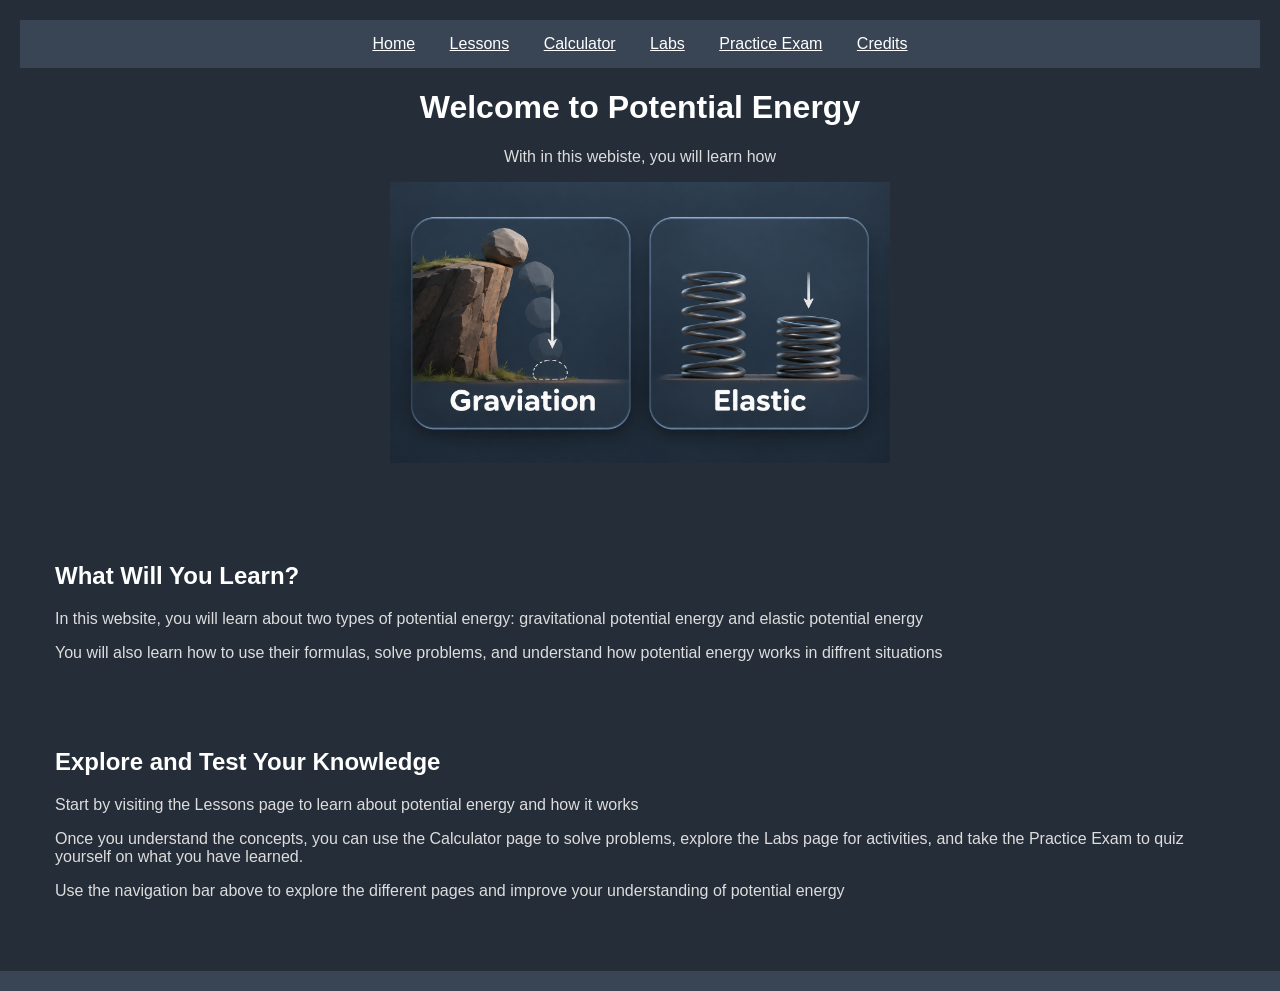
<file: index.html>
<!DOCTYPE html>
<html lang="en">

<head>
    <!-- These page settings basically make the text work and make the website fit on phones -->
    <meta charset="UTF-8">
    <meta name="viewport" content="width=device-width, initial-scale=1.0">
    <title>Potential Energy</title>
    <!-- This connects the CSS file so the website can have colors and other styles -->
    <link rel="stylesheet" href="style.css">
</head>

<body>
    <header>
        <!-- Nav allows the user to basically move to the other HTML files and navigate the website -->
        <nav>
            <a href="index.html">Home</a>
            <a href="Lessons.html">Lessons</a>
            <a href="calculator.html">Calculator</a>
            <a href="lab.html">Labs</a>
            <a href="practiceExam.html">Practice Exam</a>
            <a href="credits.html">Credits</a>
        </nav>
        <h1>Welcome to Potential Energy</h1>
        <p>With in this webiste, you will learn how </p>
        <img src="Gravity and Elasticity Explained.png"
            alt="How potential Gravitiation energy looks like in real life, and Elastic Potential Energy looks like in real life.">
    </header>
    <main>
        <section>
            <h2>What Will You Learn?</h2>
            <p>In this website, you will learn about two types of potential energy: gravitational potential energy and
                elastic potential energy</p>
            <p>You will also learn how to use their formulas, solve problems, and understand how potential energy works
                in diffrent situations</p>

        </section>
        <section>
            <h2>Explore and Test Your Knowledge</h2>
            <p>Start by visiting the Lessons page to learn about potential energy and how it works</p>
            <p>Once you understand the concepts, you can use the Calculator page to solve problems, explore the Labs
                page for activities, and take the Practice Exam to quiz yourself on what you have learned.</p>
            <p>Use the navigation bar above to explore the different pages and improve your understanding of potential
                energy</p>
        </section>

    </main>







    <footer>

    </footer>

</body>

</html>
</file>
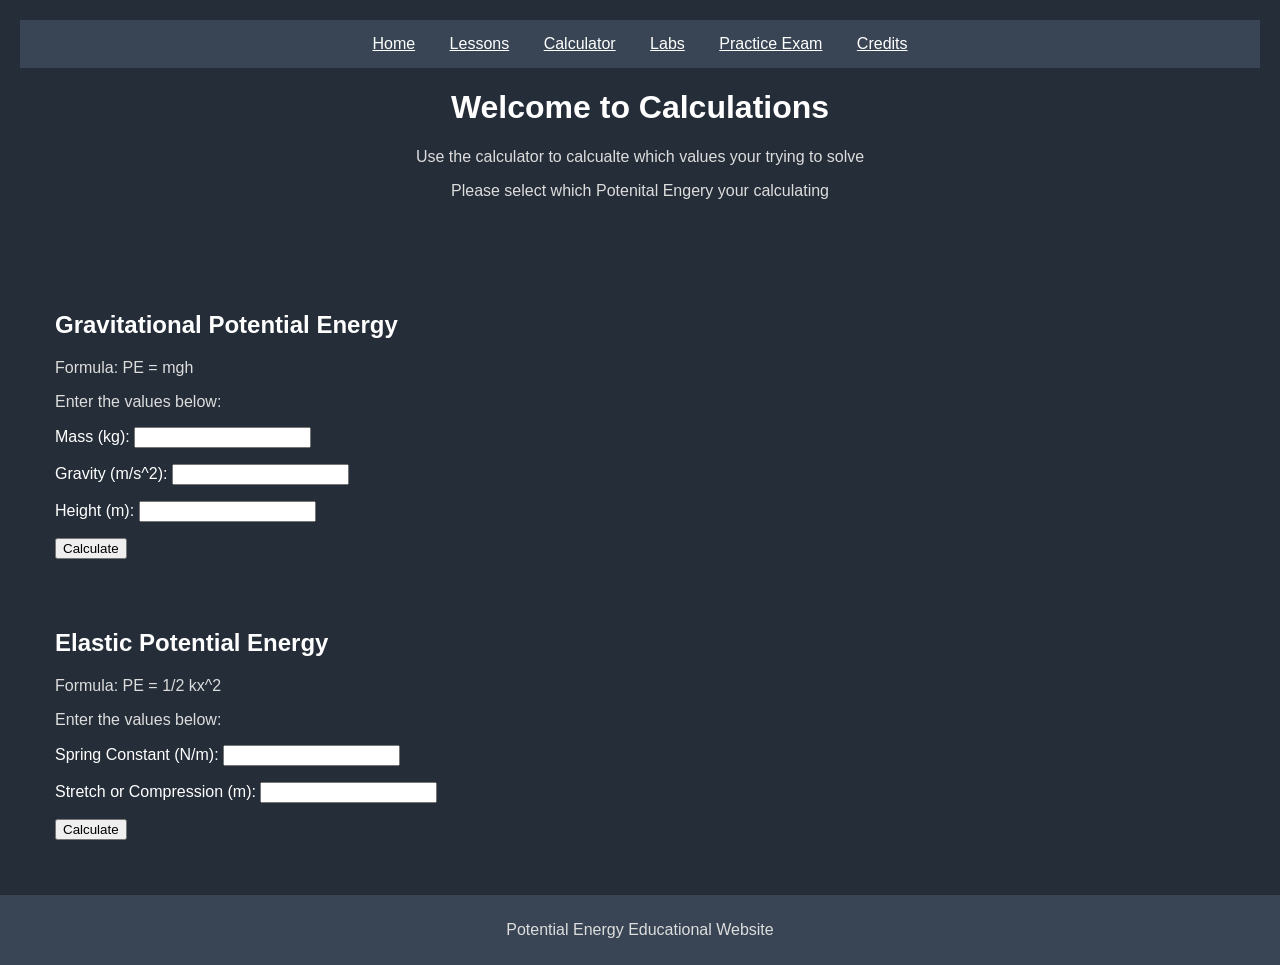
<file: calculator.html>
<!DOCTYPE html>
<html lang="en">

<head>
    <!-- These page settings basically make the text work and make the website fit on phones -->
    <meta charset="UTF-8">
    <meta name="viewport" content="width=device-width, initial-scale=1.0">
    <title>Calculator</title>
    <!-- This connects the CSS file so the website can have colors and other styles -->
    <link rel="stylesheet" href="style.css">
</head>

<body>
    <header>
        <!-- Nav allows the user to basically move to the other HTML files and navigate the website -->
        <nav>
            <a href="index.html">Home</a>
            <a href="Lessons.html">Lessons</a>
            <a href="calculator.html">Calculator</a>
            <a href="lab.html">Labs</a>
            <a href="practiceExam.html">Practice Exam</a>
            <a href="credits.html">Credits</a>
        </nav>
        <h1>Welcome to Calculations</h1>
        <p>Use the calculator to calcualte which values your trying to solve</p>
        <p>Please select which Potenital Engery your calculating</p>
    </header>
    <main>
        <section>
            <h2>Gravitational Potential Energy</h2>
            <p>Formula: PE = mgh</p>
            <p>Enter the values below:</p>

            <!-- Input boxes for gravitational energy -->
            <label for="mass">Mass (kg):</label>
            <input type="number" id="mass">

            <p></p>

            <label for="gravity">Gravity (m/s^2):</label>
            <input type="number" id="gravity">

            <p></p>

            <label for="height">Height (m):</label>
            <input type="number" id="height">

            <p></p>

            <button type="button">Calculate</button>
        </section>
        <section>
            <h2>Elastic Potential Energy</h2>
            <p>Formula: PE = 1/2 kx^2</p>
            <p>Enter the values below:</p>

            <!-- Input boxes for elastic energy -->
            <label for="spring">Spring Constant (N/m):</label>
            <input type="number" id="spring">

            <p></p>

            <label for="distance">Stretch or Compression (m):</label>
            <input type="number" id="distance">

            <p>     </p>

            <button type="button">Calculate</button>

        </section>

    </main>







    <footer>
        <p>Potential Energy Educational Website</p>
    </footer>

</body>

</html>
</file>
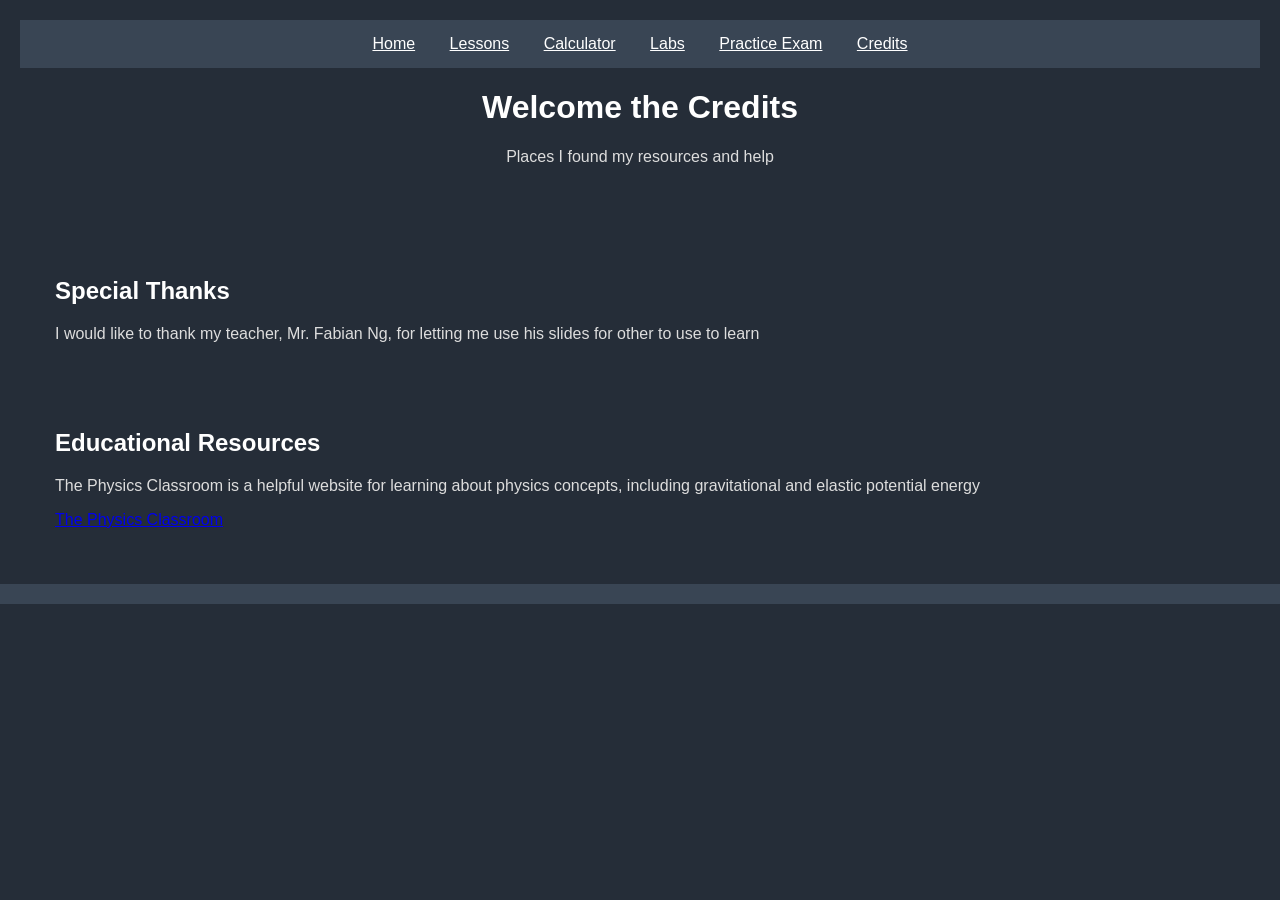
<file: credits.html>
<!DOCTYPE html>
<html lang="en">

<head>
    <!-- These page settings basically make the text work and make the website fit on phones -->
    <meta charset="UTF-8">
    <meta name="viewport" content="width=device-width, initial-scale=1.0">
    <title>Credits</title>
    <!-- This connects the CSS file so the website can have colors and other styles -->
    <link rel="stylesheet" href="style.css">
</head>

<body>
    <header>
        <!-- Nav allows the user to basically move to the other HTML files and navigate the website -->
        <nav>
            <a href="index.html">Home</a>
            <a href="Lessons.html">Lessons</a>
            <a href="calculator.html">Calculator</a>
            <a href="lab.html">Labs</a>
            <a href="practiceExam.html">Practice Exam</a>
            <a href="credits.html">Credits</a>
        </nav>
        <h1>Welcome the Credits</h1>
        <p>Places I found my resources and help</p>
    </header>
    <main>
        <section>
            <h2>Special Thanks</h2>
            <p>I would like to thank my teacher, Mr. Fabian Ng, for letting me use his slides for other to use to learn
            </p>
        </section>
        <section>
            <h2>Educational Resources</h2>
            <p>The Physics Classroom is a helpful website for learning about physics concepts, including gravitational
                and elastic potential energy</p>
            <a href="https://www.physicsclassroom.com/" target="_blank">The Physics Classroom</a>
        </section>

    </main>







    <footer>

    </footer>

</body>

</html>
</file>
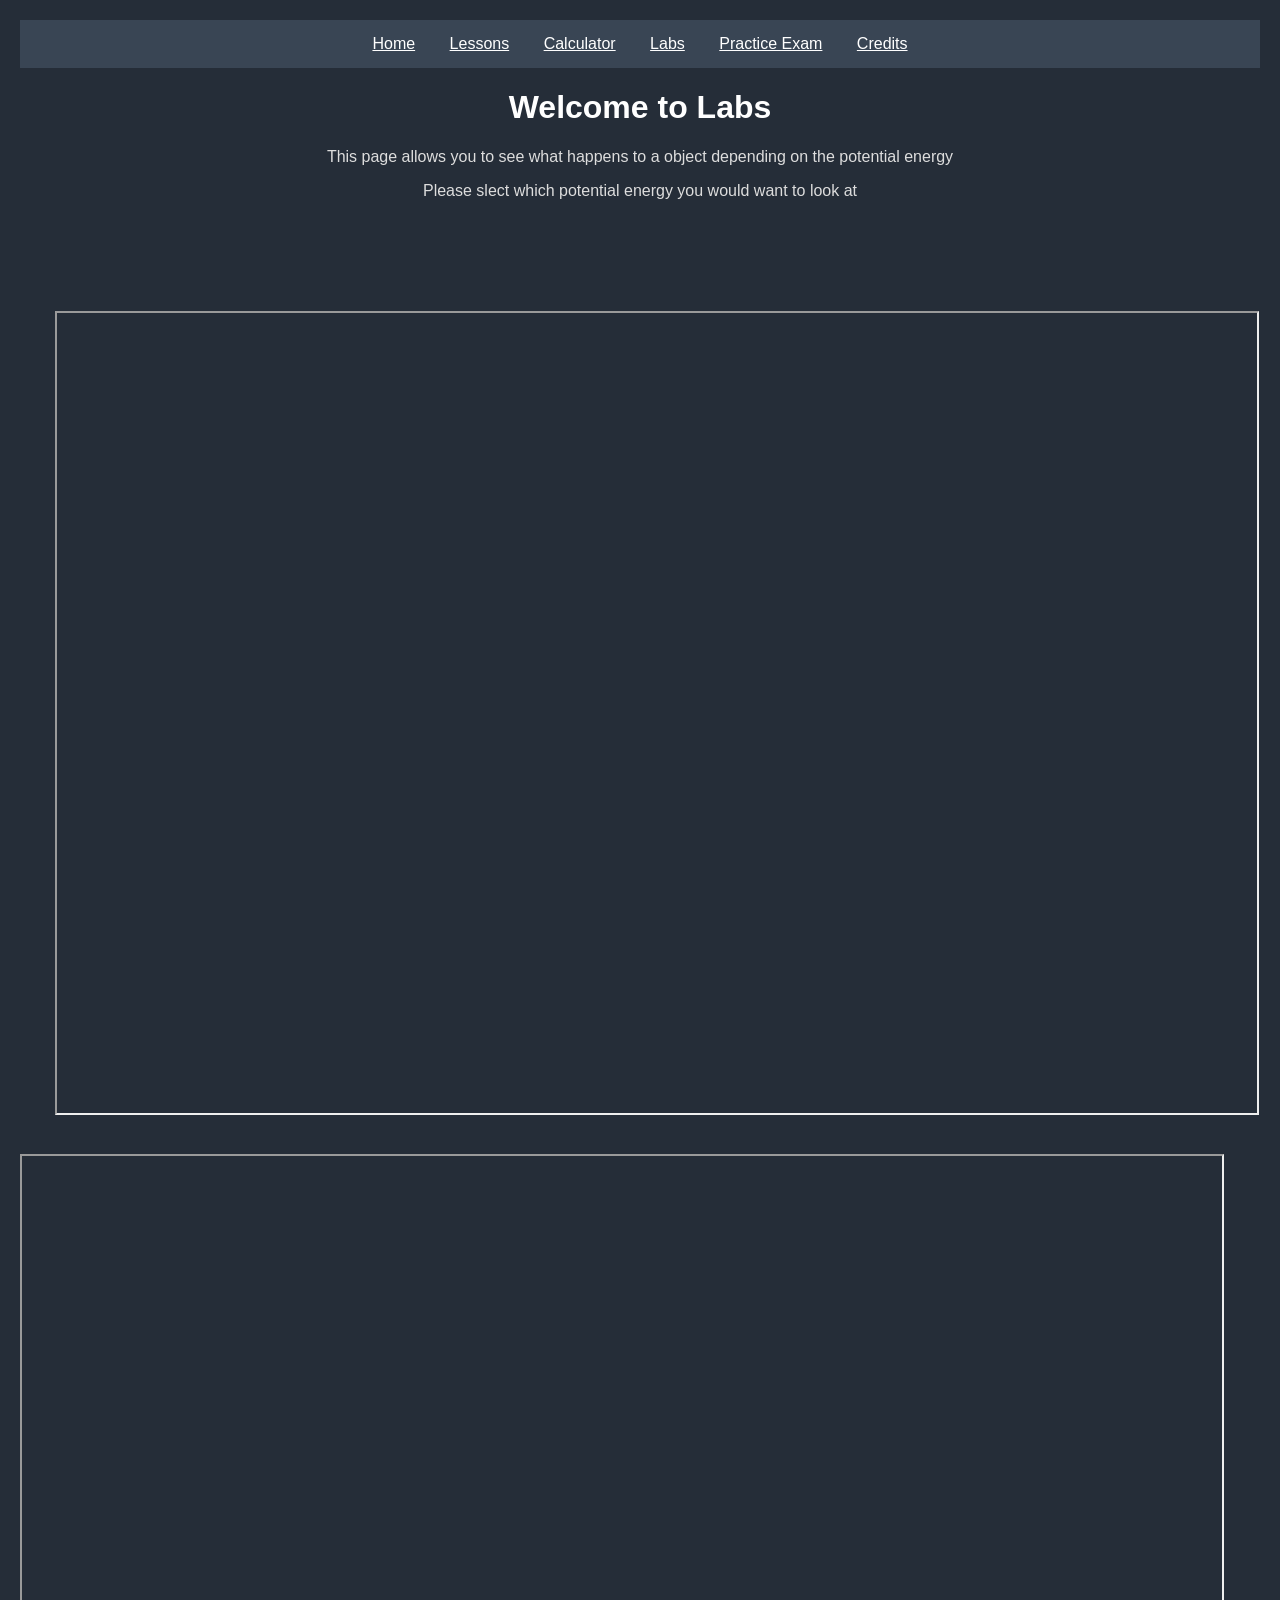
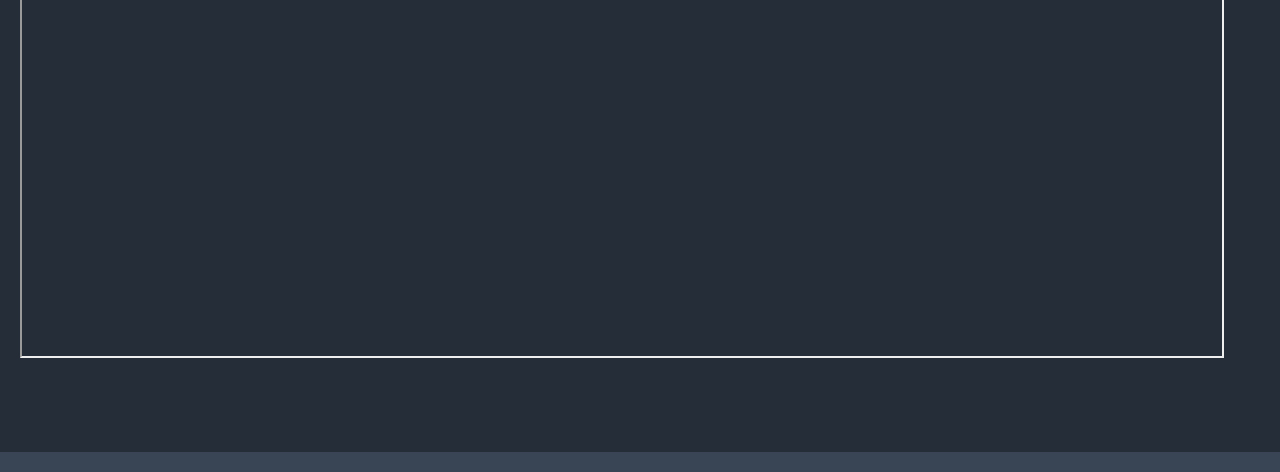
<file: lab.html>
<!DOCTYPE html>
<html lang="en">

<head>
    <!-- These page settings basically make the text work and make the website fit on phones -->
    <meta charset="UTF-8">
    <meta name="viewport" content="width=device-width, initial-scale=1.0">
    <title>Labs</title>
    <!-- This connects the CSS file so the website can have colors and other styles -->
    <link rel="stylesheet" href="style.css">
</head>

<body>
    <header>
        <!-- Nav allows the user to basically move to the other HTML files and navigate the website -->
        <nav>
            <a href="index.html">Home</a>
            <a href="Lessons.html">Lessons</a>
            <a href="calculator.html">Calculator</a>
            <a href="lab.html">Labs</a>
            <a href="practiceExam.html">Practice Exam</a>
            <a href="credits.html">Credits</a>
        </nav>
        <h1>Welcome to Labs</h1>
        <p>This page allows you to see what happens to a object depending on the potential energy</p>
        <P>Please slect which potential energy you would want to look at</P>
    </header>
    <main>
        <section>
            <h2></h2>
            <iframe width="1200" height="800"
                src="https://phet.colorado.edu/sims/html/energy-skate-park/latest/energy-skate-park_all.html"
                allow="autoplay accelerometer gyroscope">
            </iframe>

        </section>
         <h3></h3>
         <iframe width="1200" height="800"
                src="https://phet.colorado.edu/sims/html/hookes-law/latest/hookes-law_all.html"
                allow="autoplay accelerometer gyroscope">
            </iframe>
        <section>

        </section>

    </main>







    <footer>

    </footer>

</body>

</html>
</file>
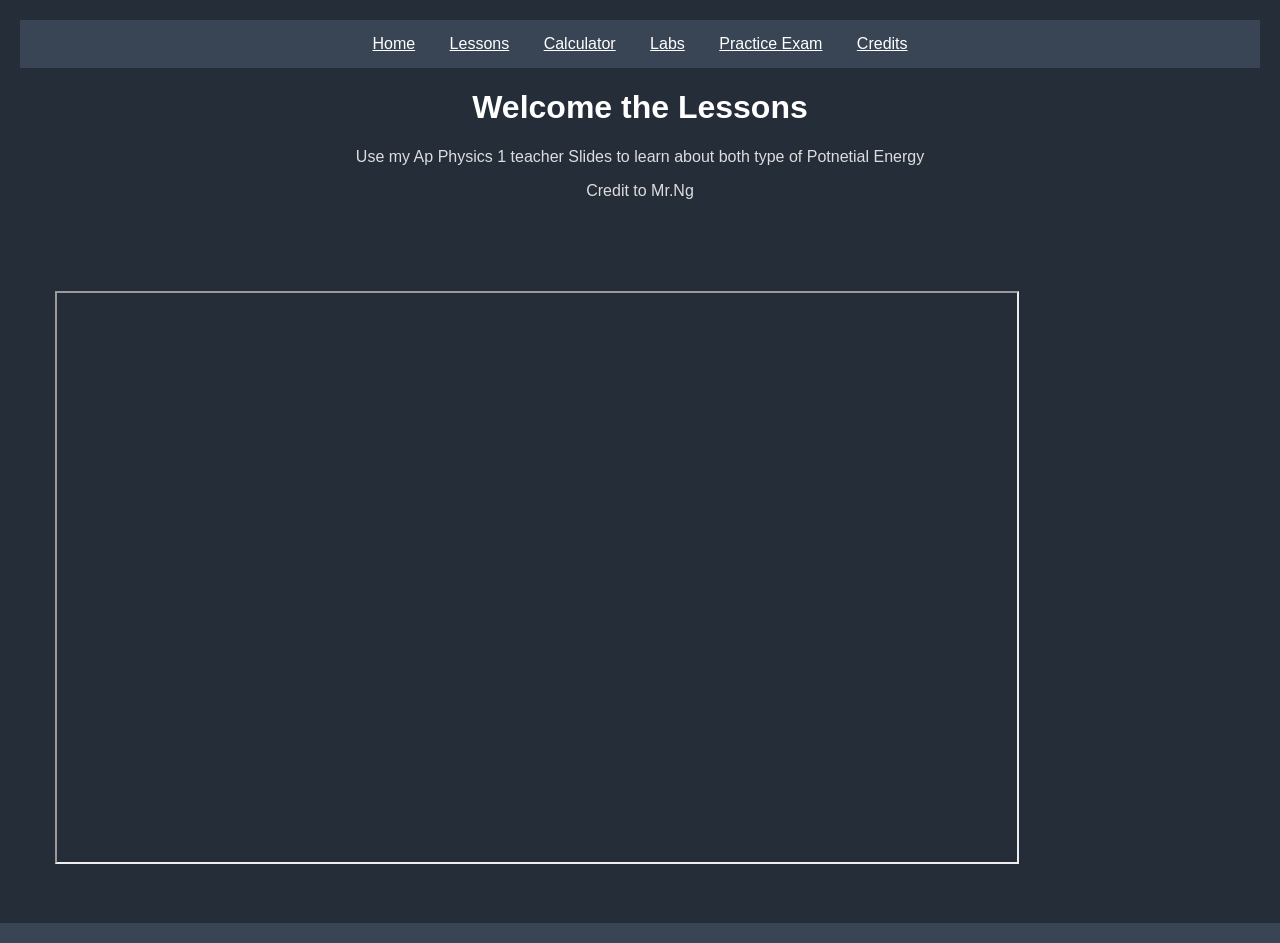
<file: Lessons.html>
<!DOCTYPE html>
<html lang="en">

<head>
    <!-- These page settings basically make the text work and make the website fit on phones -->
    <meta charset="UTF-8">
    <meta name="viewport" content="width=device-width, initial-scale=1.0">
    <title>Lessons</title>
    <!-- This connects the CSS file so the website can have colors and other styles -->
    <link rel="stylesheet" href="style.css">
</head>

<body>
    <header>
        <!-- Nav allows the user to basically move to the other HTML files and navigate the website -->
        <nav>
            <a href="index.html">Home</a>
            <a href="Lessons.html">Lessons</a>
            <a href="calculator.html">Calculator</a>
            <a href="lab.html">Labs</a>
            <a href="practiceExam.html">Practice Exam</a>
            <a href="credits.html">Credits</a>
        </nav>
        <h1>Welcome the Lessons</h1>
        <p>Use my Ap Physics 1 teacher Slides to learn about both type of Potnetial Energy</p>
        <p>Credit to Mr.Ng</p>
    </header>
    <main>
        <section>

            <iframe src="https://docs.google.com/presentation/d/1jqgfAuah2vnhEEwwHI3Kpc7CSsKlrtft/embed" 
            width="960"
            height="569"></iframe>

        </section>
    </main>
    <footer>

    </footer>

</body>

</html>
</file>
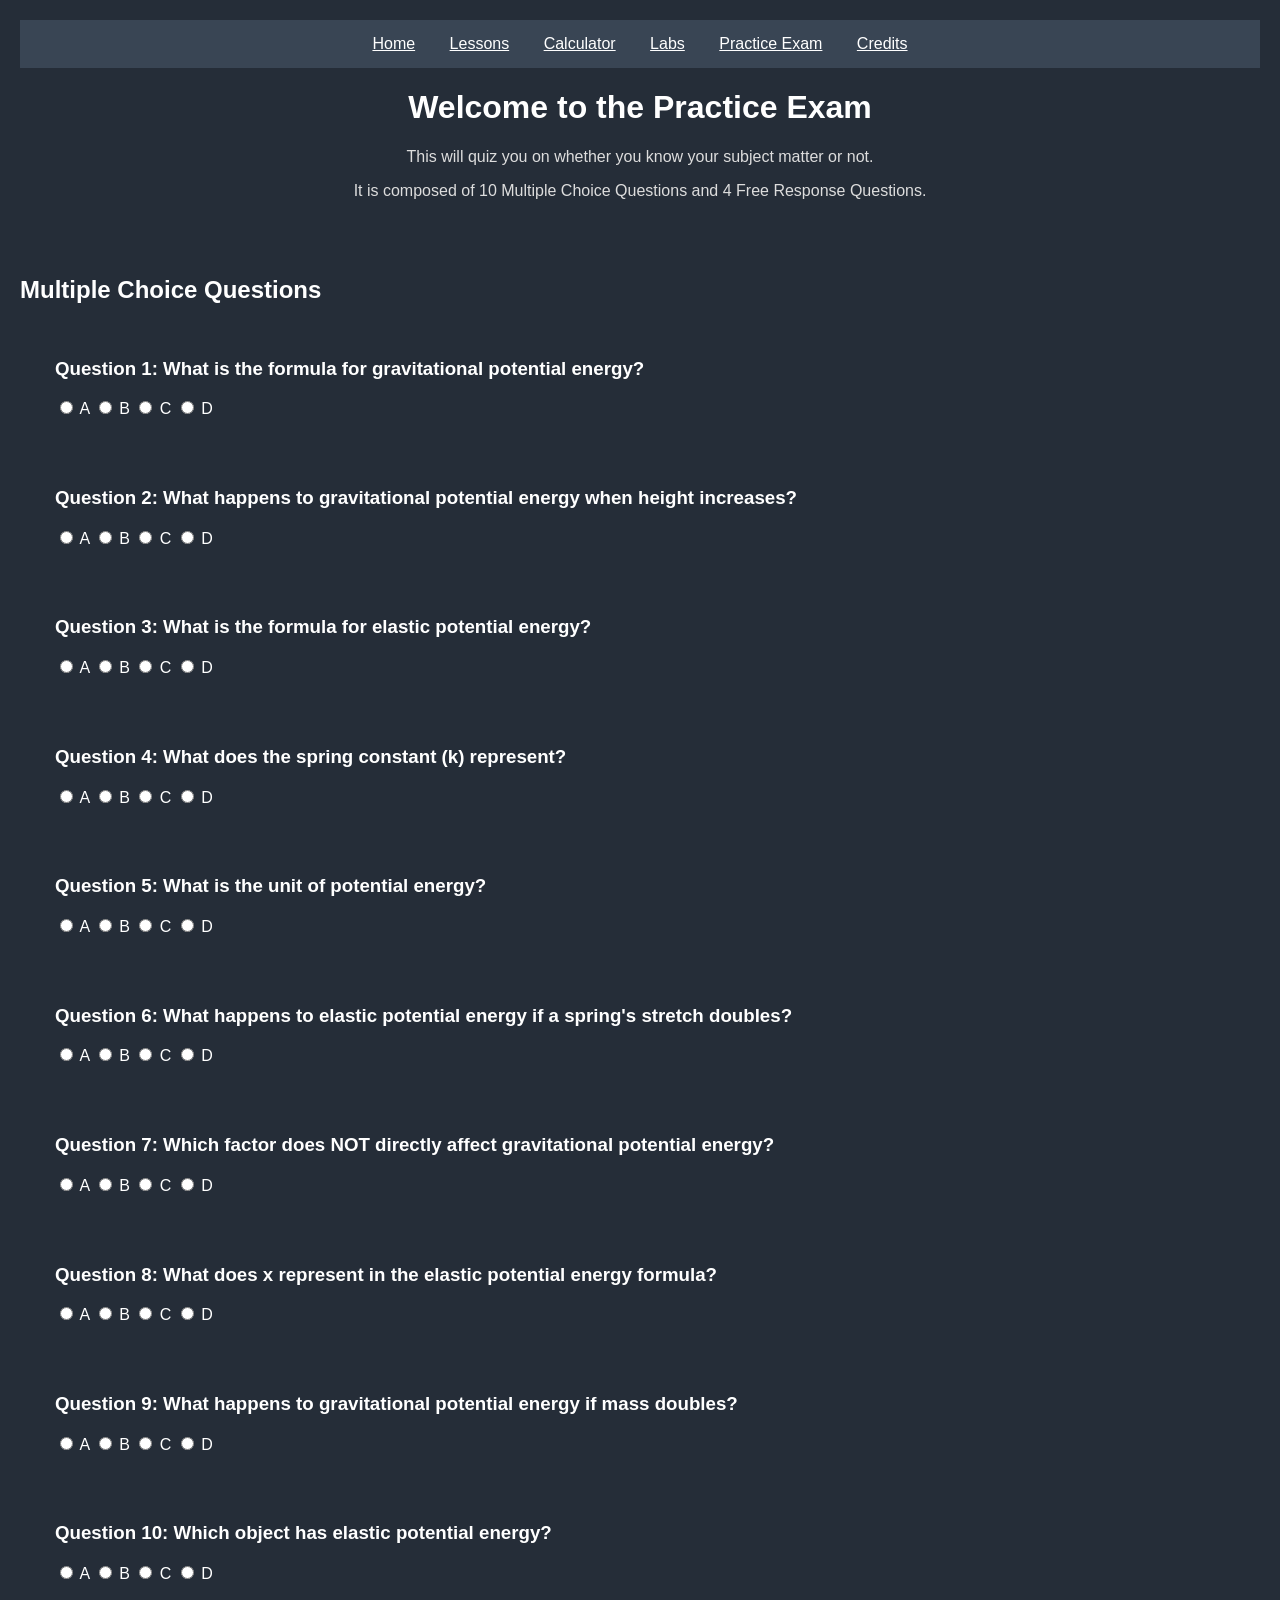
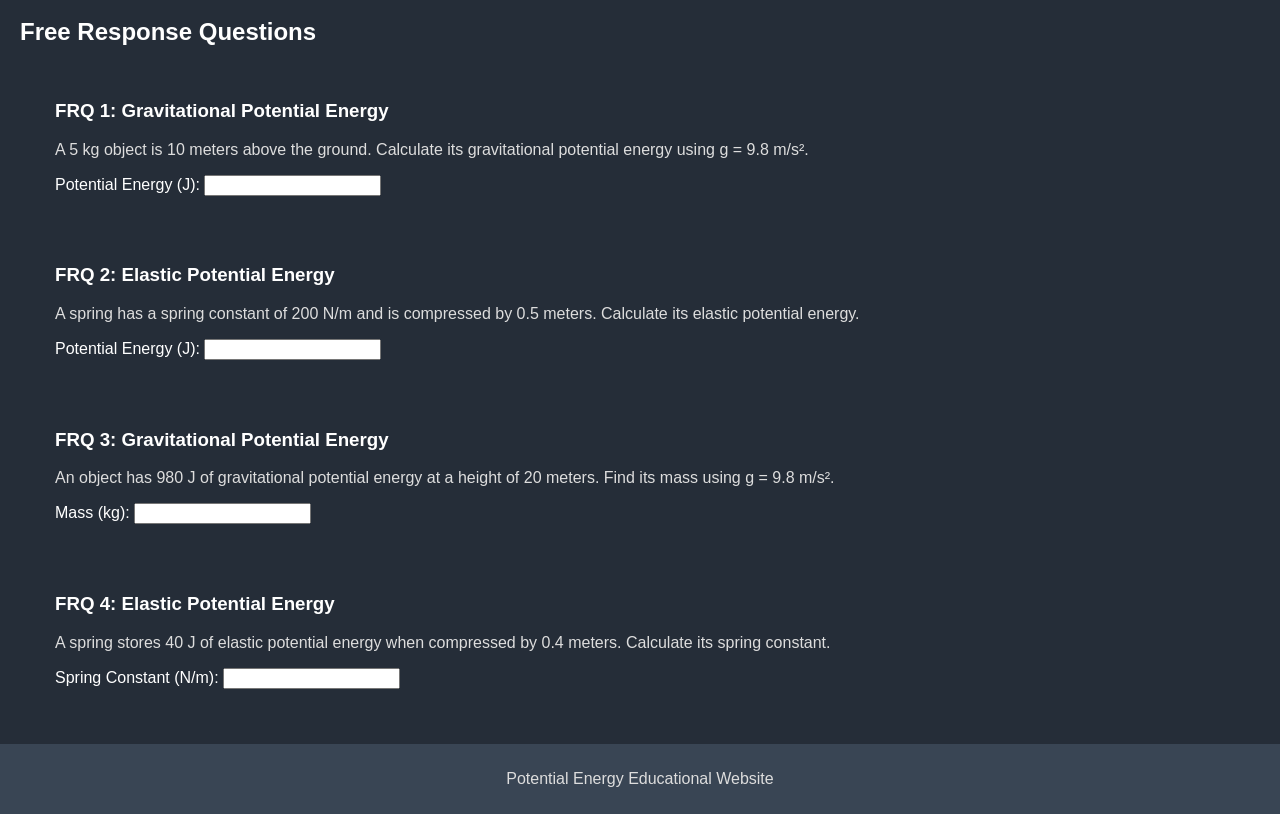
<file: practiceExam.html>
<!DOCTYPE html>
<html lang="en">

<head>
    <!-- These page settings make the website fit on phones -->
    <meta charset="UTF-8">
    <meta name="viewport" content="width=device-width, initial-scale=1.0">
    <title>Practice Exam</title>
    <link rel="stylesheet" href="style.css">
</head>

<body>
    <header>
        <!-- Navigation to other pages -->
        <nav>
            <a href="index.html">Home</a>
            <a href="Lessons.html">Lessons</a>
            <a href="calculator.html">Calculator</a>
            <a href="lab.html">Labs</a>
            <a href="practiceExam.html">Practice Exam</a>
            <a href="credits.html">Credits</a>
        </nav>

        <h1>Welcome to the Practice Exam</h1>
        <p>This will quiz you on whether you know your subject matter or not.</p>
        <p>It is composed of 10 Multiple Choice Questions and 4 Free Response Questions.</p>
    </header>

    <main>
        <h2>Multiple Choice Questions</h2>

        <section>
            <h3>Question 1: What is the formula for gravitational potential energy?</h3>
            <label><input type="radio" name="q1"> A</label>
            <label><input type="radio" name="q1"> B</label>
            <label><input type="radio" name="q1"> C</label>
            <label><input type="radio" name="q1"> D</label>
        </section>

        <section>
            <h3>Question 2: What happens to gravitational potential energy when height increases?</h3>
            <label><input type="radio" name="q2"> A</label>
            <label><input type="radio" name="q2"> B</label>
            <label><input type="radio" name="q2"> C</label>
            <label><input type="radio" name="q2"> D</label>
        </section>

        <section>
            <h3>Question 3: What is the formula for elastic potential energy?</h3>
            <label><input type="radio" name="q3"> A</label>
            <label><input type="radio" name="q3"> B</label>
            <label><input type="radio" name="q3"> C</label>
            <label><input type="radio" name="q3"> D</label>
        </section>

        <section>
            <h3>Question 4: What does the spring constant (k) represent?</h3>
            <label><input type="radio" name="q4"> A</label>
            <label><input type="radio" name="q4"> B</label>
            <label><input type="radio" name="q4"> C</label>
            <label><input type="radio" name="q4"> D</label>
        </section>

        <section>
            <h3>Question 5: What is the unit of potential energy?</h3>
            <label><input type="radio" name="q5"> A</label>
            <label><input type="radio" name="q5"> B</label>
            <label><input type="radio" name="q5"> C</label>
            <label><input type="radio" name="q5"> D</label>
        </section>

        <section>
            <h3>Question 6: What happens to elastic potential energy if a spring's stretch doubles?</h3>
            <label><input type="radio" name="q6"> A</label>
            <label><input type="radio" name="q6"> B</label>
            <label><input type="radio" name="q6"> C</label>
            <label><input type="radio" name="q6"> D</label>
        </section>

        <section>
            <h3>Question 7: Which factor does NOT directly affect gravitational potential energy?</h3>
            <label><input type="radio" name="q7"> A</label>
            <label><input type="radio" name="q7"> B</label>
            <label><input type="radio" name="q7"> C</label>
            <label><input type="radio" name="q7"> D</label>
        </section>

        <section>
            <h3>Question 8: What does x represent in the elastic potential energy formula?</h3>
            <label><input type="radio" name="q8"> A</label>
            <label><input type="radio" name="q8"> B</label>
            <label><input type="radio" name="q8"> C</label>
            <label><input type="radio" name="q8"> D</label>
        </section>

        <section>
            <h3>Question 9: What happens to gravitational potential energy if mass doubles?</h3>
            <label><input type="radio" name="q9"> A</label>
            <label><input type="radio" name="q9"> B</label>
            <label><input type="radio" name="q9"> C</label>
            <label><input type="radio" name="q9"> D</label>
        </section>

        <section>
            <h3>Question 10: Which object has elastic potential energy?</h3>
            <label><input type="radio" name="q10"> A</label>
            <label><input type="radio" name="q10"> B</label>
            <label><input type="radio" name="q10"> C</label>
            <label><input type="radio" name="q10"> D</label>
        </section>

        <h2>Free Response Questions</h2>

        <section>
            <h3>FRQ 1: Gravitational Potential Energy</h3>
            <p>A 5 kg object is 10 meters above the ground. Calculate its gravitational potential energy using g = 9.8
                m/s².</p>

            <label for="frq1">Potential Energy (J):</label>
            <input type="number" id="frq1">
        </section>

        <section>
            <h3>FRQ 2: Elastic Potential Energy</h3>
            <p>A spring has a spring constant of 200 N/m and is compressed by 0.5 meters. Calculate its elastic
                potential energy.</p>

            <label for="frq2">Potential Energy (J):</label>
            <input type="number" id="frq2">
        </section>

        <section>
            <h3>FRQ 3: Gravitational Potential Energy</h3>
            <p>An object has 980 J of gravitational potential energy at a height of 20 meters. Find its mass using g =
                9.8 m/s².</p>

            <label for="frq3">Mass (kg):</label>
            <input type="number" id="frq3">
        </section>

        <section>
            <h3>FRQ 4: Elastic Potential Energy</h3>
            <p>A spring stores 40 J of elastic potential energy when compressed by 0.4 meters. Calculate its spring
                constant.</p>

            <label for="frq4">Spring Constant (N/m):</label>
            <input type="number" id="frq4">
        </section>

    </main>

    <footer>
        <p>Potential Energy Educational Website</p>
    </footer>

</body>

</html>
</file>
<file: style.css>
/* Changes the background and text of the website */
body {
    background-color: #252d38;
    color: white;
    font-family: Arial, sans-serif;
    margin: 0;
}

/* Styles the top of the home page */
header {
    text-align: center;
    padding: 20px;
}

/* Changes the navigation bar background */
nav {
    background-color: #394554;
    padding: 15px;
    text-align: center;
}

/* Changes the navigation links */
nav a {
    color: white;
    margin: 15px;
}

/* Changes link color when hovering */
nav a:hover {
    color: lightblue;
}

/* Adds space around the main content */
main {
    padding: 20px;
}

/* Adds spacing to each section */
section {
    margin: 20px;
    padding: 15px;
}

/* Changes heading text colors */
h1, h2 {
    color: white;
}

/* Changes paragraph text color */
p {
    color: #dddddd;
}

/* Changes the size of the image */
img {
    width: 500px;
    max-width: 100%;
}

/* Styles the bottom of the website */
footer {
    background-color: #394554;
    color: white;
    text-align: center;
    padding: 10px;
}
</file>
